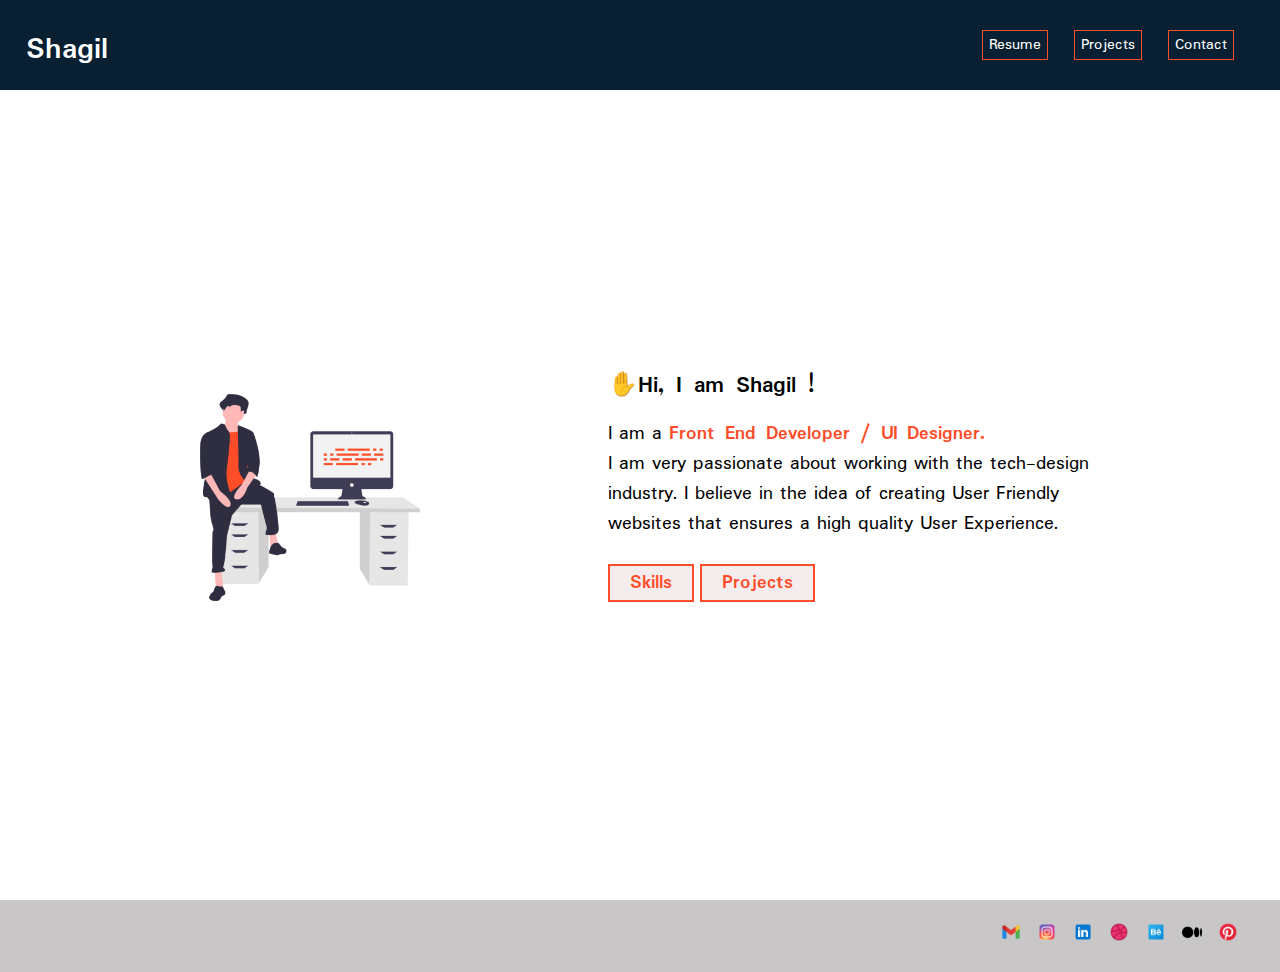
<file: index.html>
<!DOCTYPE html>
<html lang="en">
<head>
    <meta charset="UTF-8">
    <meta http-equiv="X-UA-Compatible" content="IE=edge">
    <meta name="viewport" content="width=device-width, initial-scale=1.0">
    <title>Md Shagil | Portfolio</title>
    <link rel="stylesheet" href="style.css">
    <link rel="icon" href="images/favicon.png">
    <link rel="preconnect" href="https://fonts.googleapis.com">
<link rel="preconnect" href="https://fonts.gstatic.com" crossorigin>
<link href="https://fonts.googleapis.com/css2?family=Padauk&display=swap" rel="stylesheet">
</head>
<body>
    <div class="header">
        <a href="index.html"> <h1 class="h1">Shagil</h1></a>
        <ul>
            <a href="resume.html"><li class="res">Resume</li></a>
            <a href="projects.html"><li class="proj">Projects</li></a>
            <a href="aboutme.html"><li>Contact</li></a>
        </ul>
    </div>
    <div class="container2">
        <img src="images/profile image.png" class="pic" >
        <div class="text1">
            <h2>&#9995;Hi, I am Shagil !</h2>
            <p >I am a <span> Front End Developer / UI Designer.</span> <br>
                I am very passionate about working with the tech-design industry. I believe in the idea of creating User Friendly websites that ensures a high quality User Experience.  </p>
                <a href="resume.html"><button class="btn">Skills</button></a>
                <a href="projects.html"><button class="btn">Projects</button></a>
        </div>
    </div>
    <div class="footer">
        <div class="icons">
            <a href="mailto:md.shagil99@gmail.com" target="_blank"> <img src="images/gmail.png" class="icon"></a>
            <a href="https://www.instagram.com/coding_shaggy" target="_blank"> <img src="images/instagram.png" class="icon"></a>
            <a href="https://www.linkedin.com/in/coding-shaggy-b54164229/" target="_blank"> <img src="images/linkedin.png" class="icon"></a>
            <a href="https://dribbble.com/codingshaggy" target="_blank"> <img src="images/dribbble.png" class="icon"></a>
            <a href="https://www.behance.net/codingshaggy" target="_blank"> <img src="images/behance.png" class="icon"></a>
            <a href="https://medium.com/@codingshaggy" target="_blank"> <img src="images/medium.png" class="icon"></a>
            <a href="https://in.pinterest.com/coding_shaggy" target="_blank"> <img src="images/pinterest.png" class="icon"></a>
        </div>
     </div>
</body>
</html>
</file>
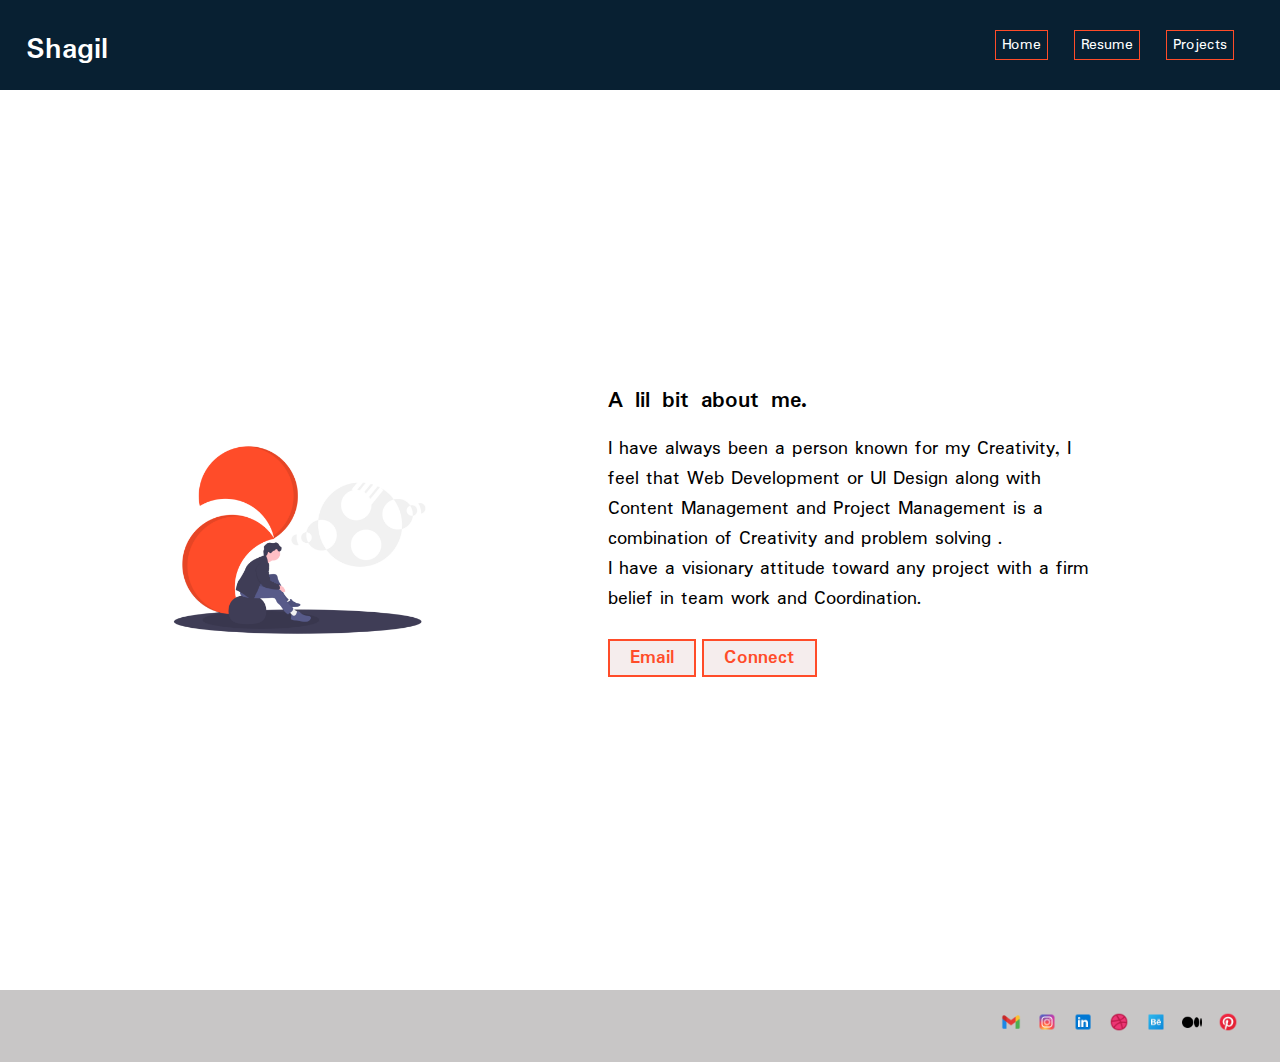
<file: aboutme.html>
<!DOCTYPE html>
<html lang="en">
<head>
    <meta charset="UTF-8">
    <meta http-equiv="X-UA-Compatible" content="IE=edge">
    <meta name="viewport" content="width=device-width, initial-scale=1.0">
    <title>  About Md Shagil</title>
    <link rel="stylesheet" href="style.css">
    <link rel="icon" href="images/favicon.png">
    <link rel="preconnect" href="https://fonts.googleapis.com">
<link rel="preconnect" href="https://fonts.gstatic.com" crossorigin>
<link href="https://fonts.googleapis.com/css2?family=Padauk&display=swap" rel="stylesheet">
</head>
<body>
    <div class="header">
        <a href="index.html"> <h1 class="h1">Shagil</h1></a>
        <ul>
            <a href="index.html"><li class="home">Home</li></a>
            <a href="resume.html"><li class="res">Resume</li></a>
            <a href="projects.html"><li>Projects</li></a>
            
        </ul>
    </div>
    <div class="containerc">
        <img src="images/creative.png" class="pic" >
        <div class="text1">
            <h2>A lil bit about me.</h2>
            <p >I have always been a person known for my Creativity, I feel that Web Development or UI Design along with Content Management and Project Management is a combination of Creativity and problem solving . <br>
             I have a visionary attitude toward any project with a firm belief in team work and Coordination.</p>
                <a href="mailto:md.shagil99@gmail.com"><button class="btn"> Email</button></a>
                <a href="tel:+919905717539"><button class="btn">Connect </button></a>
        </div>
    </div>
    <div class="footer">
        <div class="icons">
            <a href="mailto:md.shagil99@gmail.com" target="_blank"> <img src="images/gmail.png" class="icon"></a>
            <a href="https://www.instagram.com/coding_shaggy" target="_blank"> <img src="images/instagram.png" class="icon"></a>
            <a href="https://www.linkedin.com/in/coding-shaggy-b54164229/" target="_blank"> <img src="images/linkedin.png" class="icon"></a>
            <a href="https://dribbble.com/codingshaggy" target="_blank"> <img src="images/dribbble.png" class="icon"></a>
            <a href="https://www.behance.net/codingshaggy" target="_blank"> <img src="images/behance.png" class="icon"></a>
            <a href="https://medium.com/@codingshaggy" target="_blank"> <img src="images/medium.png" class="icon"></a>
            <a href="https://in.pinterest.com/coding_shaggy" target="_blank"> <img src="images/pinterest.png" class="icon"></a>
        </div>
     </div>
</body>
</html>
</file>
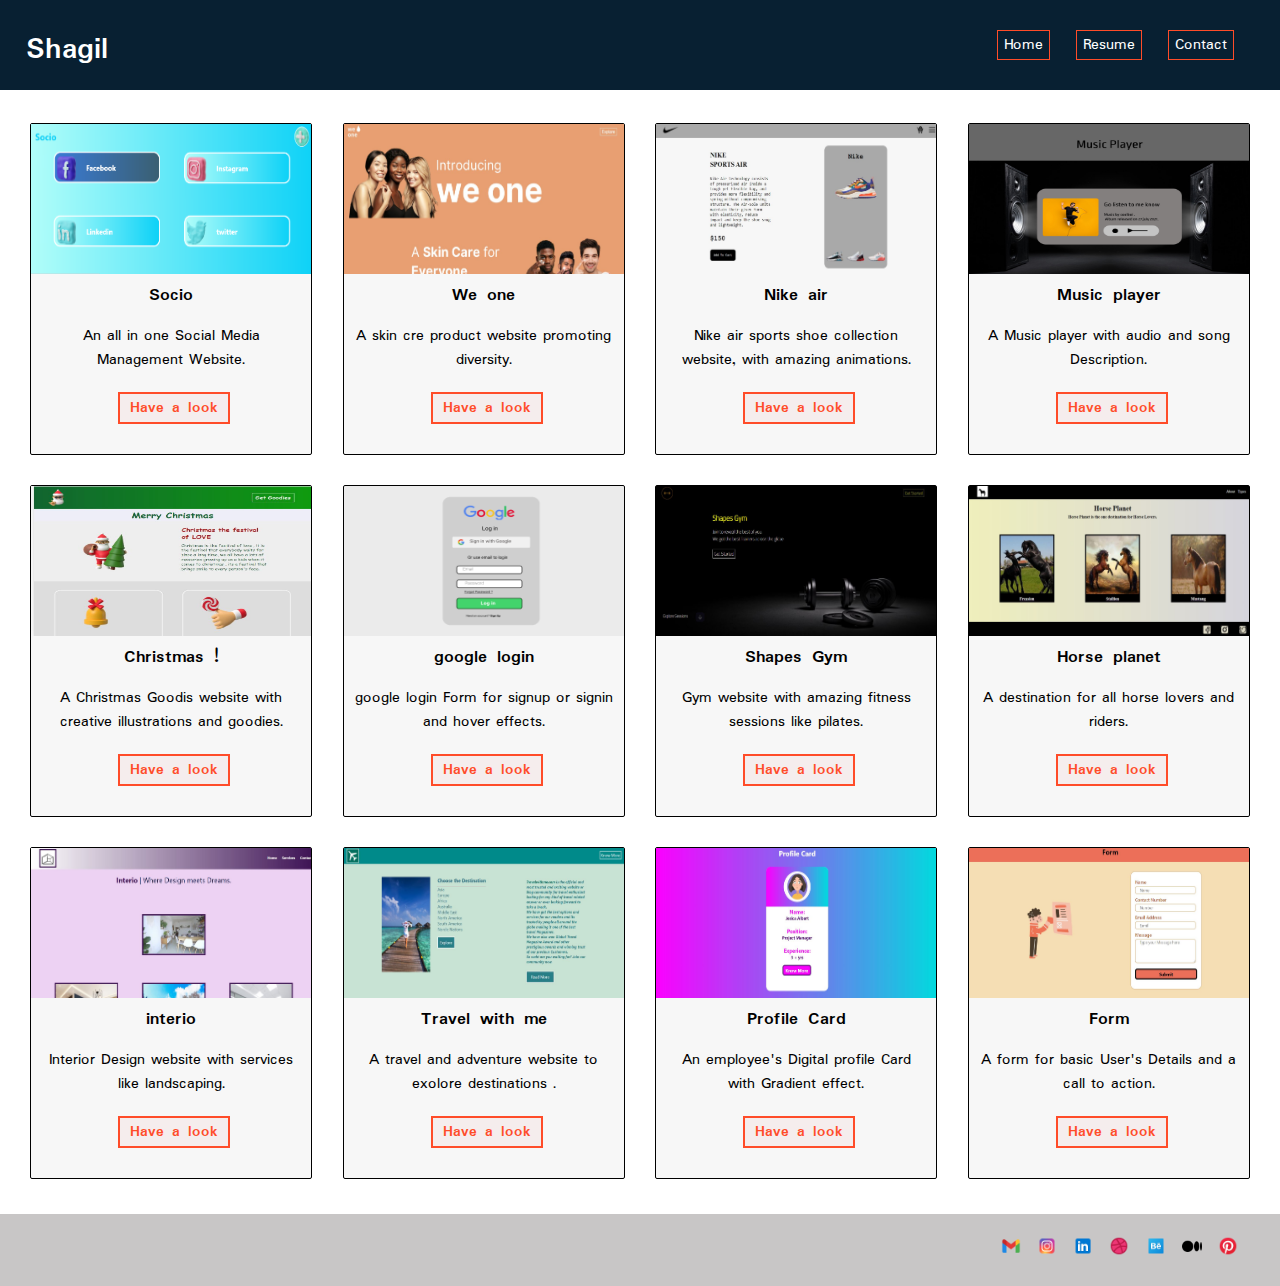
<file: projects.html>
<!DOCTYPE html>
<html lang="en">
<head>
    <meta charset="UTF-8">
    <meta http-equiv="X-UA-Compatible" content="IE=edge">
    <meta name="viewport" content="width=device-width, initial-scale=1.0">
    <title>Md Shagil | Projects</title>
    <link rel="stylesheet" href="style.css">
    <link rel="icon" href="images/favicon.png">
    <link rel="preconnect" href="https://fonts.googleapis.com">
<link rel="preconnect" href="https://fonts.gstatic.com" crossorigin>
<link href="https://fonts.googleapis.com/css2?family=Padauk&display=swap" rel="stylesheet">
</head>
<body>
    <div class="header">
        <a href="index.html"> <h1 class="h1">Shagil</h1></a>
        <ul>
            <a href="index.html" class="home"><li>Home</li></a>
            <a href="resume.html"><li class="res">Resume</li></a>
            <a href="aboutme.html"><li>Contact</li></a>
        </ul>
    </div> 
    <div class="container">
        <div class="card">
            <img src="images/socio.PNG" class="demo">
            <h3>Socio</h3>
            <p>An all in one Social Media Management Website.</p>
            <a href="https://codingshaggy.github.io/Socio/" target="_blank" ><button class="btn1">Have a look</button></a>
        </div>
        <div class="card">
            <img src="images/weone.JPG" class="demo">
            <h3>We one</h3>
            <p>A skin cre product website promoting diversity.</p>
           <a href="https://codingshaggy.github.io/WeOne/" target="_blank" ><button class="btn1">Have a look</button></a> 
        </div>
        <div class="card">
            <img src="images/nike.JPG" class="demo">
            <h3>Nike air</h3>
            <p>Nike air sports shoe collection website, with amazing animations.</p>
            <a href="https://codingshaggy.github.io/nikeshoes/" target="_blank" ><button class="btn1">Have a look</button></a> 
        </div>
        <div class="card">
            <img src="images/Prototype.jpg" class="demo">
            <h3>Music player</h3>
            <p>A Music player with audio and song Description.</p>
            <a href="https://codingshaggy.github.io/Music-Player/" target="_blank" ><button class="btn1">Have a look</button></a> 
        </div>
        <div class="card">
            <img src="images/christmas.JPG" class="demo">
            <h3>Christmas !</h3>
            <p>A Christmas Goodis website with creative illustrations and goodies.</p>
            <a href="https://codingshaggy.github.io/Christmas/" target="_blank" ><button class="btn1">Have a look</button></a> 
        </div>
        <div class="card">
            <img src="images/Google login.png" class="demo">
            <h3>google login</h3>
            <p>google login Form for signup or signin and hover effects.</p>
            <a href="https://codingshaggy.github.io/google-login-form/" target="_blank" ><button class="btn1">Have a look</button></a> 
        </div>
        <div class="card">
            <img src="images/gym.JPG" class="demo">
            <h3>Shapes Gym</h3>
            <p>Gym website with amazing fitness sessions like pilates.</p>
            <a href="https://codingshaggy.github.io/gym/" target="_blank" ><button class="btn1">Have a look</button></a> 
        </div>
        <div class="card">
            <img src="images/horse.JPG" class="demo">
            <h3>Horse planet</h3>
            <p>A destination for all horse lovers and riders.</p>
            <a href="https://codingshaggy.github.io/horseplanet/" target="_blank" ><button class="btn1">Have a look</button></a> 
        </div>
        <div class="card">
            <img src="images/interio.JPG" class="demo">
            <h3>interio</h3>
            <p>Interior Design website with services like landscaping.</p>
            <a href="https://codingshaggy.github.io/interio/" target="_blank" ><button class="btn1">Have a look</button></a> 
        </div>
        <div class="card">
            <img src="images/travel.JPG" class="demo">
            <h3>Travel with me</h3>
            <p>A travel and adventure website to exolore destinations .</p>
            <a href="https://codingshaggy.github.io/travel/" target="_blank" ><button class="btn1">Have a look</button></a> 
        </div>
        <div class="card">
            <img src="images/profile card.JPG" class="demo">
            <h3>Profile Card</h3>
            <p>An employee's Digital profile Card with Gradient effect.</p>
            <a href="https://codingshaggy.github.io/profile-card/" target="_blank" ><button class="btn1">Have a look</button></a> 
        </div>
        <div class="card">
            <img src="images/form.JPG" class="demo">
            <h3>Form</h3>
            <p>A form for basic User's Details and a call to action.</p>
            <a href="https://codingshaggy.github.io/form/" target="_blank" ><button class="btn1">Have a look</button></a> 
        </div>
       
    </div>
    <div class="footer">
        <div class="icons">
            <a href="mailto:md.shagil99@gmail.com" target="_blank"> <img src="images/gmail.png" class="icon"></a>
            <a href="https://www.instagram.com/coding_shaggy" target="_blank"> <img src="images/instagram.png" class="icon"></a>
            <a href="https://www.linkedin.com/in/coding-shaggy-b54164229/" target="_blank"> <img src="images/linkedin.png" class="icon"></a>
            <a href="https://dribbble.com/codingshaggy" target="_blank"> <img src="images/dribbble.png" class="icon"></a>
            <a href="https://www.behance.net/codingshaggy" target="_blank"> <img src="images/behance.png" class="icon"></a>
            <a href="https://medium.com/@codingshaggy" target="_blank"> <img src="images/medium.png" class="icon"></a>
            <a href="https://in.pinterest.com/coding_shaggy" target="_blank"> <img src="images/pinterest.png" class="icon"></a>
        </div>
     </div>
</body>
</html>
</file>
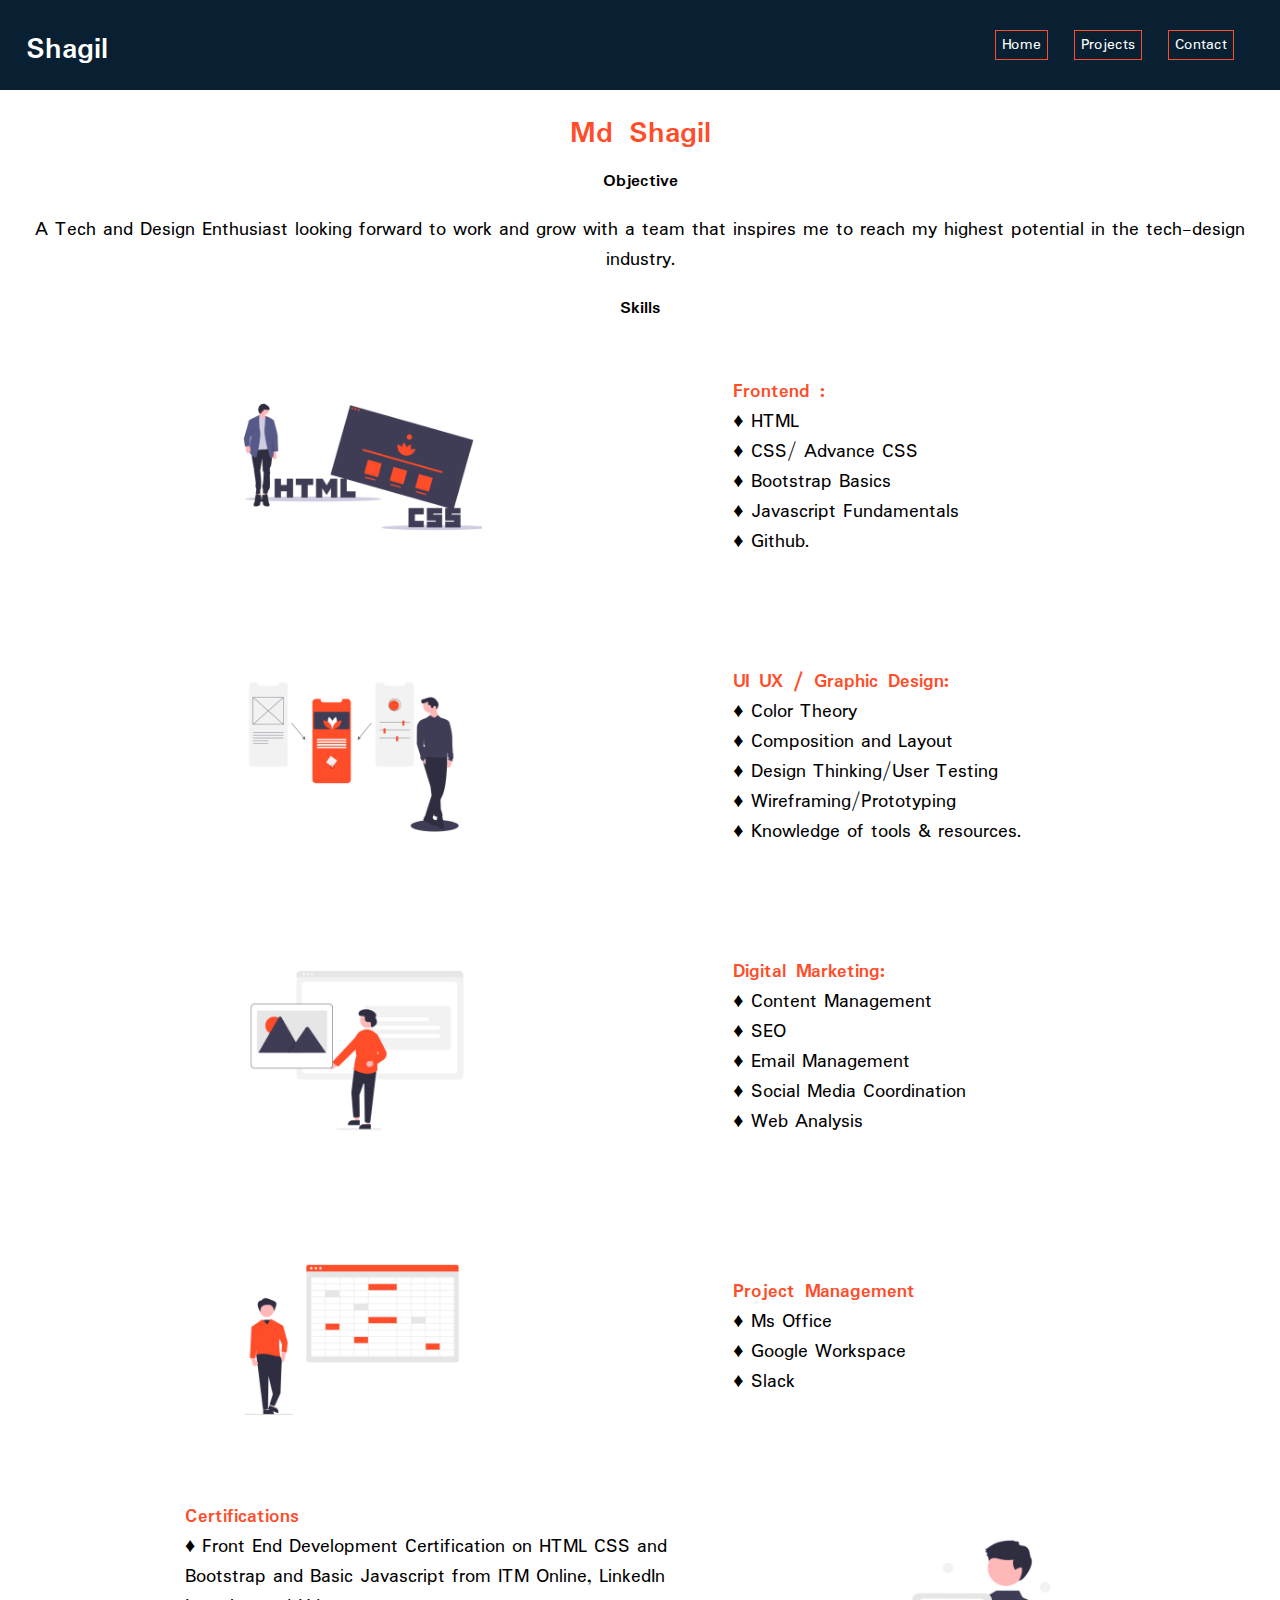
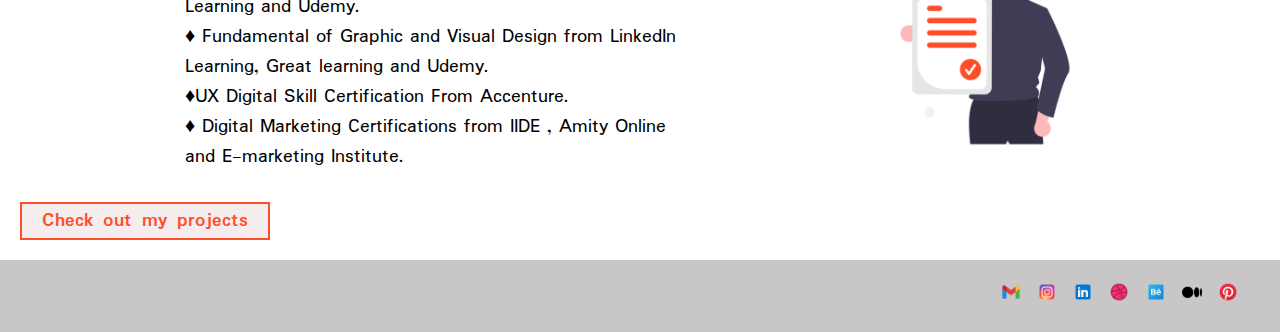
<file: resume.html>
<!DOCTYPE html>
<html lang="en">
<head>
    <meta charset="UTF-8">
    <meta http-equiv="X-UA-Compatible" content="IE=edge">
    <meta name="viewport" content="width=device-width, initial-scale=1.0">
    <title>Md Shagil | Resume</title>
    <link rel="stylesheet" href="style.css">
    <link rel="icon" href="images/favicon.png">
    <link rel="preconnect" href="https://fonts.googleapis.com">
<link rel="preconnect" href="https://fonts.gstatic.com" crossorigin>
<link href="https://fonts.googleapis.com/css2?family=Padauk&display=swap" rel="stylesheet">
</head>
<body>
    <div class="header">
       <a href="index.html"> <h1 class="h1">Shagil</h1></a>
        <ul>
            <a href="index.html"><li class="home">Home</li></a>
            <a href="projects.html"><li class="proj">Projects</li></a>
            <a href="aboutme.html"><li>Contact</li></a>
        </ul>
    </div>
<H1> Md Shagil</H1>
<h3>Objective</h3>
<p class="para">A Tech and Design Enthusiast looking forward to work and grow with a team
    that inspires me to reach my highest potential in the tech-design industry.</p>
    <h3>Skills</h3>
    <div class="container1">
        <img src="images/htmlcss.png" alt="">
        <div class="text"> <span> Frontend :</span><br>
            &diams;  HTML<br>
            &diams;  CSS/ Advance CSS<br>
            &diams;  Bootstrap Basics<br>
            &diams;  Javascript Fundamentals <br>
            &diams;  Github.</div>
    </div>

<div class="container1">
    <img src="images/ui ux.png" alt="">
    <div class="text">
        <span>  UI UX / Graphic Design: </span><br>
        &diams; Color Theory<br>
        &diams; Composition and Layout<br>
        &diams; Design Thinking/User Testing <br>
        &diams; Wireframing/Prototyping<br>
        &diams; Knowledge of tools & resources.</div>
        
</div>
<div class="container1">
    <img src="images/content management.png" alt="">
    <div class="text">
        <span> Digital Marketing:</span><br>
        &diams; Content Management<br>
        &diams; SEO<br>
        &diams; Email Management<br>
        &diams; Social Media Coordination<br>
        &diams; Web Analysis</div>
</div>
<div class="container1">
    <img src="images/spreadsheet.png" alt="">
    <div class="text">
        <span> Project Management</span><br>
        &diams; Ms Office<br>
        &diams; Google Workspace<br>
        &diams; Slack</div>
       
</div>
<div class="container1">
    <div class="text1">
        <span> Certifications</span><br>
        &diams; Front End Development Certification on HTML CSS and
        Bootstrap and Basic Javascript from ITM Online, LinkedIn Learning and Udemy.<br>
        &diams; Fundamental of Graphic and Visual Design from
        LinkedIn Learning, Great learning and Udemy.
        <br>
        &diams;UX Digital Skill Certification From Accenture.
        <br>
        &diams; Digital Marketing Certifications from IIDE , Amity Online and E-marketing Institute.<br></div>
        <img src="images/certificate.png" alt="">
</div>
<a href="projects.html"><button class="btna">Check out my projects</button></a>
<!---<p class="para"><span>Tools</span><br>
~ Visual Stidio code <br>
~ Figma <br>
~ Github <br>
~ Lunacy
~ Canva <br>
~ photoshop</p>-->
<div class="footer">
    <div class="icons">
        <a href="mailto:md.shagil99@gmail.com" target="_blank"> <img src="images/gmail.png" class="icon"></a>
        <a href="https://www.instagram.com/coding_shaggy" target="_blank"> <img src="images/instagram.png" class="icon"></a>
        <a href="https://www.linkedin.com/in/coding-shaggy-b54164229/" target="_blank"> <img src="images/linkedin.png" class="icon"></a>
        <a href="https://dribbble.com/codingshaggy" target="_blank"> <img src="images/dribbble.png" class="icon"></a>
        <a href="https://www.behance.net/codingshaggy" target="_blank"> <img src="images/behance.png" class="icon"></a>
        <a href="https://medium.com/@codingshaggy" target="_blank"> <img src="images/medium.png" class="icon"></a>
        <a href="https://in.pinterest.com/coding_shaggy" target="_blank"> <img src="images/pinterest.png" class="icon"></a>
    </div>
 </div>
</body>
</html>
</file>
<file: style.css>
*{
    margin: 0;
    padding: 0;
    font-family: 'Padauk', sans-serif;
}
.header{
    width: 96%;
    height: 10vh;
    padding-left: 2%;
    padding-right: 2%;
    background-color: #082032;
    display: flex;
    justify-content: space-between;
    align-items: center;
}
.h1{
    color: white;
}
.h1:hover{
    color: #FF4C29;
}


ul li {
    display: inline;
    color: white;
    border: 1px solid #FF4C29;
    padding: 2px 6px 2px 6px;
    margin-right: 20px;
}
ul li:hover{
    color: black;
    border: 1px solid #FF4C29;
    background-color: white;
    padding: 2px 6px 2px 6px;
    margin-right: 20px;
}
a{
    text-decoration: none;
}

.container{
    width: 100%;
    height: auto;
    padding-top: 2vh;
    padding-bottom: 20px;
    display: flex;
    justify-content: space-evenly;
    align-items: center;
    flex-wrap: wrap;
}
.container2{
    width: 96%;
    height: 90vh;
    padding-left: 2%;
    padding-right: 2%;
    display: flex;
    justify-content: space-evenly;
    align-items: center;
    flex-wrap: wrap;
}
.containerc{
    width: 96%;
    height: 100vh;
    padding-left: 2%;
    padding-right: 2%;
    display: flex;
    justify-content: space-evenly;
    align-items: center;
    flex-wrap: wrap;
}

img{
    width: 250px;
    width: 250px;
}
.pic{
    width: 300px;
    height: 300px;
}

.text{
    padding-left: 20px;
    padding-right: 15px;
    width: 300px;
}

.text1{
    padding-left: 20px;
    padding-right: 15px;
    max-width: 500px;
}
p{
    font-size: 20px;
    margin-top: 15px;
    margin-bottom: 15px;
}

span{
    color: #FF4C29;
    font-weight: 600;
    
}

.btn{
    margin-top: 10px;
    font-size: 20px;
    font-weight: bold;
    color: #FF4C29;
    background-color: #F5EDED;
    border: 2px solid #FF4C29;
    padding: 2px 20px 2px 20px;
    cursor: pointer;
    margin-bottom: 20px;
}
.btn:hover{
    background-color: #FF4C29;
    border: 2px solid black;
    color: black;
    font-weight: bold;
    padding: 2px 20px 2px 20px;
    cursor: pointer;
}
.btna{
    margin-top: 10px;
    font-size: 20px;
    font-weight: bold;
    color: #FF4C29;
    background-color: #F5EDED;
    border: 2px solid #FF4C29;
    padding: 2px 20px 2px 20px;
    cursor: pointer;
    margin-left: 20px;
    margin-bottom: 20px;
}
.btna:hover{
    background-color: #FF4C29;
    border: 2px solid black;
    color: black;
    font-weight: bold;
    padding: 2px 20px 2px 20px;
    cursor: pointer;
}

h3{
    text-align: center;
}

h1{
    color: #FF4C29;
    text-align: center;
    padding-bottom: 10px;
    padding-top: 20px;
}

.para{
text-align: center;
font-size: 20px;
padding: 5px 15px 5px 15px;
}



.container1{
    display: flex;
    justify-content: space-evenly;
    align-items: center;
    flex-wrap: wrap;
    padding-top: 20px;
    padding-bottom: 20px;
    font-size: 20px;
}


.card{
    width: 280px;
    height: 330px;
    background-color: #F7F7F7;
    border: 1px solid black;
    border-radius: 2px;
    margin-top: 15px;
    margin-bottom: 15px;
  
}

.card:hover{
    box-shadow: 5px 10px #888888;
}

.card p{
    text-align: center;
    font-size: 16px;
    padding: 0px 10px 0px 10px;
}
.demo{
    width: 280px;
    height: 150px;
    
}

.btn1{
    margin-top: 5px;
    margin-left: 87px;
    margin-bottom: 20px;
    font-size: 16px;
    font-weight: bold;
    color: #FF4C29;
    background-color: #F5EDED;
    border: 2px solid #FF4C29;
    padding: 2px 10px 2px 10px;
    cursor: pointer;
}
.btn1:hover{
    background-color: #FF4C29;
    border: 2px solid black;
    box-shadow: 2px 2px #888888;
    color: black;
    font-weight: bold;
    padding: 2px 10px 2px 10px;
    cursor: pointer;
}

.footer{
    width: 96%;
    padding-left: 2%;
    padding-right: 2%;
    height: 8vh;
    background-color: #C8C6C6;
    display: flex;
    align-items: center;
    justify-content: flex-end;
}

.icons{
    width: 270px;
    height: 30px;
    display: flex;
    align-items: center;
    justify-content: space-evenly
}
.icon{
    width: 20px;
    height: 20px;
}

@media(max-width:500px){
    .container2{
        height: auto;
    }
    .containerc{
        height: auto;
    }
    .res{
        display: none;
    }
   /* .proj{
        display: none;
    }*/
    .home{
        display: none;
    }
    .h1{
        font-size: 20px;
    }
    .pic{
        width: 250px;
        height: 250px;
    }
    .card{
        width: 230px;
        height: 330px;
        
      
    }
    .demo{
        width: 230px;
        height: 150px;
        
    }
    .btn1{
        margin-top: 5px;
        margin-left: 60px;
}
}
</file>
